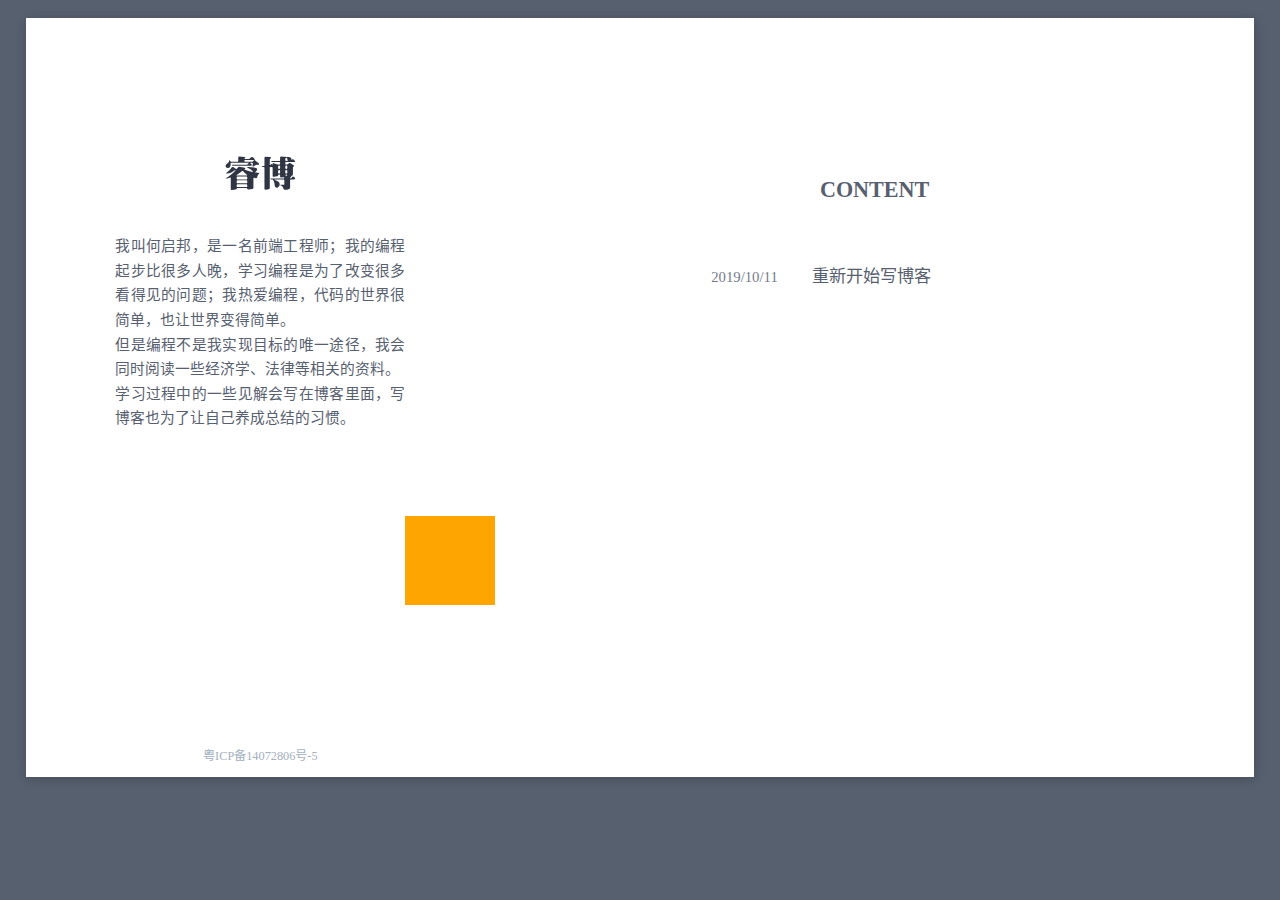
<file: index.html>
<!DOCTYPE html><html lang="zh-cn"><head><meta name="generator" content="Hexo 3.9.0"><meta charset="utf-8"><meta http-equiv="X-UA-Compatible" content="IE=Edge"><meta name="viewport" content="width=device-width,initial-scale=1.0,minimum-scale=1.0,maximum-scale=1.0,user-scalable=no"><meta name="format-detection" content="telephone=no"><meta name="format-detection" content="email=no"><meta name="description"><meta name="keywords" content="Javascript Go Nodejs Python Code Economics Market Law"><title>睿博 - 何启邦的博客</title><link rel="icon" sizes="32x32" href="/icon/favicon-32.png?v=1.0.1"><link rel="stylesheet" href="/css/ueibo.min.css?v=1.0.1"><link rel="apple-touch-icon" sizes="180x180" href="/icon/apple-touch-icon.png?v=1.0.1"><script src="/js/resize.min.js?v=1.0.1"></script></head><body><main class="page" id="page"><header class="index-header"><main><div class="logo"><a href="/"><img src="/icon/logo.svg" alt="logo"></a></div><div class="introduction"><p>我叫何启邦，是一名前端工程师；我的编程起步比很多人晚，学习编程是为了改变很多看得见的问题；我热爱编程，代码的世界很简单，也让世界变得简单。</p><p>但是编程不是我实现目标的唯一途径，我会同时阅读一些经济学、法律等相关的资料。</p><p>学习过程中的一些见解会写在博客里面，写博客也为了让自己养成总结的习惯。</p></div></main><div class="embellishment"></div><div class="beian"><a href="http://www.beian.miit.gov.cn">粤ICP备14072806号-5</a></div></header><article class="index-content"><h1>CONTENT</h1><ul><li><a href="/2019/blog-back/"><p class="date">2019/10/11</p><h2 class="title">重新开始写博客</h2></a></li></ul></article><footer class="index-footer"><div class="beian"><a href="http://www.beian.miit.gov.cn">粤ICP备14072806号-5</a></div></footer></main></body></html>
</file>
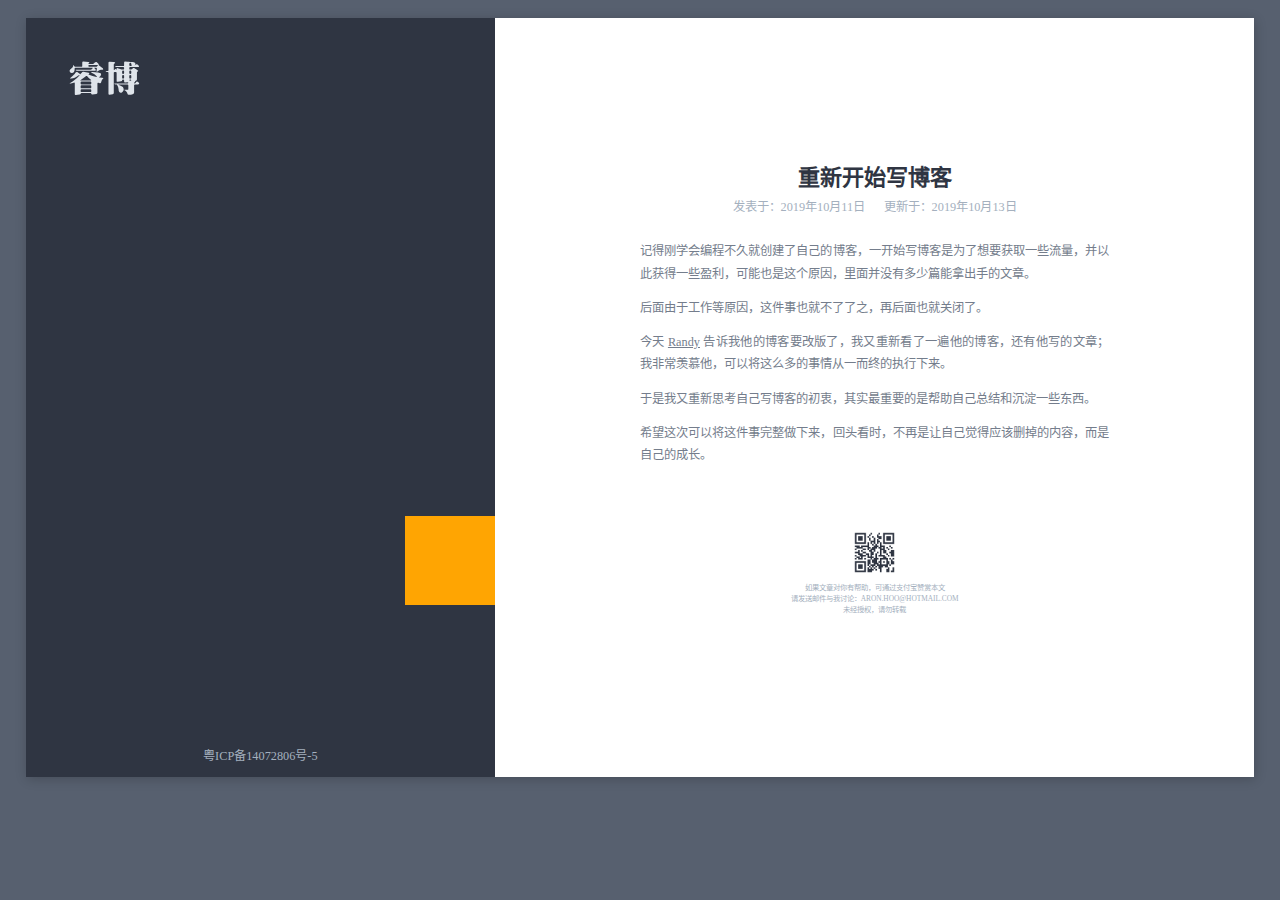
<file: 2019/blog-back/index.html>
<!DOCTYPE html><html lang="zh-cn"><head><meta name="generator" content="Hexo 3.9.0"><meta charset="utf-8"><meta http-equiv="X-UA-Compatible" content="IE=Edge"><meta name="viewport" content="width=device-width,initial-scale=1.0,minimum-scale=1.0,maximum-scale=1.0,user-scalable=no"><meta name="format-detection" content="telephone=no"><meta name="format-detection" content="email=no"><meta name="description"><meta name="keywords" content="Javascript Go Nodejs Python Code Economics Market Law"><title>重新开始写博客 - 睿博</title><link rel="icon" sizes="32x32" href="/icon/favicon-32.png?v=1.0.1"><link rel="stylesheet" href="/css/ueibo.min.css?v=1.0.1"><link rel="apple-touch-icon" sizes="180x180" href="/icon/apple-touch-icon.png?v=1.0.1"><script src="/js/resize.min.js?v=1.0.1"></script></head><body><main class="page" id="page"><header class="post-header"><div class="logo logo-l"><a href="/"><img src="/icon/logo-w.svg" alt="logo"></a></div><div class="logo logo-s"><a href="/"><img src="/icon/logo.svg" alt="logo"></a></div><div class="embellishment"></div><div class="beian"><a href="http://www.beian.miit.gov.cn">粤ICP备14072806号-5</a></div></header><article class="post-content"><h1 class="title">重新开始写博客</h1><ul class="meta"><li>发表于：2019年10月11日</li><li>更新于：2019年10月13日</li></ul><article class="content"><p>记得刚学会编程不久就创建了自己的博客，一开始写博客是为了想要获取一些流量，并以此获得一些盈利，可能也是这个原因，里面并没有多少篇能拿出手的文章。</p>
<p>后面由于工作等原因，这件事也就不了了之，再后面也就关闭了。</p>
<p>今天 <a href="https://lutaonan.com/" target="_blank" rel="noopener">Randy</a> 告诉我他的博客要改版了，我又重新看了一遍他的博客，还有他写的文章；我非常羡慕他，可以将这么多的事情从一而终的执行下来。</p>
<p>于是我又重新思考自己写博客的初衷，其实最重要的是帮助自己总结和沉淀一些东西。</p>
<p>希望这次可以将这件事完整做下来，回头看时，不再是让自己觉得应该删掉的内容，而是自己的成长。</p>
</article><footer><img class="qrcode" src="/icon/qr.png"><p>如果文章对你有帮助，可通过支付宝赞赏本文</p><p>请发送邮件与我讨论：<a href="mailto:aron.hoo@hotmail.com">ARON.HOO@HOTMAIL.COM</a></p><p>未经授权，请勿转载</p></footer></article><footer class="post-footer"><div class="beian"><a href="http://www.beian.miit.gov.cn">粤ICP备14072806号-5</a></div></footer></main></body></html>
</file>
<file: css/ueibo.min.css>
/*! normalize.css v8.0.1 | MIT License | github.com/necolas/normalize.css */html{line-height:1.15;-webkit-text-size-adjust:100%}body{margin:0}main{display:block}h1{font-size:2em;margin:.67em 0}hr{box-sizing:content-box;height:0;overflow:visible}pre{font-family:monospace,monospace;font-size:1em}a{background-color:transparent}abbr[title]{border-bottom:none;text-decoration:underline;text-decoration:underline dotted}b,strong{font-weight:bolder}code,kbd,samp{font-family:monospace,monospace;font-size:1em}small{font-size:80%}sub,sup{font-size:75%;line-height:0;position:relative;vertical-align:baseline}sub{bottom:-0.25em}sup{top:-0.5em}img{border-style:none}button,input,optgroup,select,textarea{font-family:inherit;font-size:100%;line-height:1.15;margin:0}button,input{overflow:visible}button,select{text-transform:none}button,[type=button],[type=reset],[type=submit]{-webkit-appearance:button}button::-moz-focus-inner,[type=button]::-moz-focus-inner,[type=reset]::-moz-focus-inner,[type=submit]::-moz-focus-inner{border-style:none;padding:0}button:-moz-focusring,[type=button]:-moz-focusring,[type=reset]:-moz-focusring,[type=submit]:-moz-focusring{outline:1px dotted ButtonText}fieldset{padding:.35em .75em .625em}legend{box-sizing:border-box;color:inherit;display:table;max-width:100%;padding:0;white-space:normal}progress{vertical-align:baseline}textarea{overflow:auto}[type=checkbox],[type=radio]{box-sizing:border-box;padding:0}[type=number]::-webkit-inner-spin-button,[type=number]::-webkit-outer-spin-button{height:auto}[type=search]{-webkit-appearance:textfield;outline-offset:-2px}[type=search]::-webkit-search-decoration{-webkit-appearance:none}::-webkit-file-upload-button{-webkit-appearance:button;font:inherit}details{display:block}summary{display:list-item}template{display:none}[hidden]{display:none}button,input,optgroup,select,textarea{-webkit-appearance:none}a,button,input,optgroup,select,textarea{-webkit-tap-highlight-color:rgba(0,0,0,0);outline:0}html{background:#57606f;min-height:100vh}html.ready .page{opacity:1;transform:translateY(0)}body{font-size:0.3rem;font-family:"Noto Serif SC",Lusitana,serif;color:#2f3542}.page{position:relative;width:96vw;max-width:155.3398058252vh;margin:0 auto;height:96vh;max-height:59.328vw;background:#fff;margin-top:2vh;box-shadow:0.01875rem 0.0375rem 0.16875rem rgba(0,0,0,.2);transition:all .5s ease-in-out;transform:translateY(-2vh);opacity:.01}@media screen and (max-width: 768px){html{background:#fff}.page{width:100%;max-width:100%;margin:0;height:auto;max-height:initial;margin-top:0;box-shadow:none}}.index-header{width:7.1625rem;height:100%;position:absolute;left:0;top:0}.index-header main{margin:0 1.36875rem;padding-top:2.1rem}.index-header main .logo{width:1.0875rem;height:0.525rem;margin:0 auto 0.675rem}.index-header main .logo img{width:100%;height:100%}.index-header main .introduction p{text-align:justify;margin:0;font-size:0.225rem;line-height:0.375rem;color:#57606f;font-weight:300}.index-header .embellishment{width:1.36875rem;height:1.36875rem;background:#ffa502;position:absolute;right:0;bottom:2.625rem}.index-header .beian{width:100%;font-size:0.1875rem;text-align:center;position:absolute;left:0;bottom:0.225rem}.index-header .beian a{text-decoration:none;color:#a4b0be}.index-content{width:11.5875rem;height:100%;position:absolute;right:0;top:0;overflow-y:scroll;-webkit-overflow-scrolling:touch}.index-content h1{font-size:0.3375rem;font-weight:bold;color:#57606f;line-height:0.46875rem;text-align:center;margin:2.4rem 0 0.9rem}.index-content ul{margin:0;padding:0 0 2.4rem 3.3rem}.index-content ul li{list-style:none;margin-bottom:0.3375rem;line-height:0.375rem}.index-content ul li a{display:block}.index-content ul li a:after{content:"";display:block;clear:both}.index-content ul li p,.index-content ul li h2{float:left;margin:0}.index-content ul li p{font-size:0.225rem;color:#747d8c;margin-right:0.525rem}.index-content ul li h2{font-size:0.2625rem;font-weight:normal;color:#57606f}.index-footer{display:none}@media screen and (max-width: 768px){.index-header{width:100%;height:auto;margin-bottom:2.8125rem;position:relative}.index-header main{margin:0;padding-top:0}.index-header main .logo{margin:0.375rem 0 0.7125rem;position:relative}.index-header main .logo:before{content:"";display:block;width:0.525rem;height:0.525rem;background:#ffa502;position:absolute;left:0;top:0}.index-header main .logo img{display:block;width:1.0875rem;height:0.525rem;margin-left:0.75rem}.index-header main .introduction{margin:0 0.525rem}.index-header .embellishment{display:none}.index-header .beian{display:none}.index-content{width:100%;height:auto;min-height:5.625rem;position:relative;overflow-y:auto}.index-content h1{margin:0 0 0.9rem}.index-content ul{margin:0 0 1.2rem;padding:0 0.525rem}.index-footer{display:block}.index-footer .beian{width:100%;font-size:0.1875rem;text-align:center;margin-bottom:0.525rem}.index-footer .beian a{text-decoration:none;color:#a4b0be}}.post-header{width:7.1625rem;height:100%;position:absolute;left:0;top:0;background:#2f3542}.post-header .logo{width:1.0875rem;height:0.525rem;margin:0.65625rem}.post-header .logo img{width:100%;height:100%;fill:#dfe4ea}.post-header .logo.logo-s{display:none}.post-header .embellishment{width:1.36875rem;height:1.36875rem;background:#ffa502;position:absolute;right:0;bottom:2.625rem}.post-header .beian{width:100%;font-size:0.1875rem;text-align:center;position:absolute;left:0;bottom:0.225rem}.post-header .beian a{text-decoration:none;color:#a4b0be}.post-content{width:11.5875rem;height:100%;position:absolute;right:0;top:0;overflow-y:scroll;-webkit-overflow-scrolling:touch}.post-content .title,.post-content .meta{text-align:center}.post-content .title{margin:2.2125rem 0 0.075rem;font-size:0.3375rem;line-height:0.46875rem;color:#2f3542}.post-content .meta{font-size:0.1875rem;color:#a4b0be;line-height:0.2625rem;padding:0;margin:0}.post-content .meta li{list-style:none;display:inline-block;margin-right:0.28125rem}.post-content .meta li:last-child{margin-right:0}.post-content .content{color:#747d8c;margin:0.375rem 2.2125rem 0.9375rem;font-size:0.1875rem;line-height:1.8;text-align:justify}.post-content .content a{color:#747d8c}.post-content footer{text-align:center;margin-bottom:2.2125rem}.post-content footer img{display:inline-block;width:0.75rem;height:0.75rem}.post-content footer p{margin:0;font-size:0.1125rem;color:#a4b0be;line-height:1.5}.post-content footer p a{color:#a4b0be;text-decoration:none}.post-footer{display:none}@media screen and (max-width: 768px){.post-header{width:100%;height:auto;position:relative;background:#fff}.post-header .logo{margin:0.375rem 0 0.7125rem;position:relative}.post-header .logo:before{content:"";display:block;width:0.525rem;height:0.525rem;background:#ffa502;position:absolute;left:0;top:0}.post-header .logo img{display:block;width:1.0875rem;height:0.525rem;margin-left:0.75rem}.post-header .logo.logo-s{display:block}.post-header .logo.logo-l{display:none}.post-header .embellishment{display:none}.post-header .beian{display:none}.post-content{width:auto;height:auto;position:relative;overflow-y:auto;padding:0 0.525rem 0.9375rem}.post-content .title,.post-content .meta{text-align:left}.post-content .title{margin:0 0 0.075rem}.post-content .content{color:#747d8c;margin:0.375rem 0 0.9375rem;font-size:0.225rem}.post-content footer{margin-bottom:0}.post-content footer img{width:1.125rem;height:1.125rem}.post-content footer p{font-size:0.15rem}.post-footer{display:block}.post-footer .beian{width:100%;font-size:0.1875rem;text-align:center;margin-bottom:0.525rem}.post-footer .beian a{text-decoration:none;color:#a4b0be}}/*# sourceMappingURL=ueibo.min.css.map */
</file>
